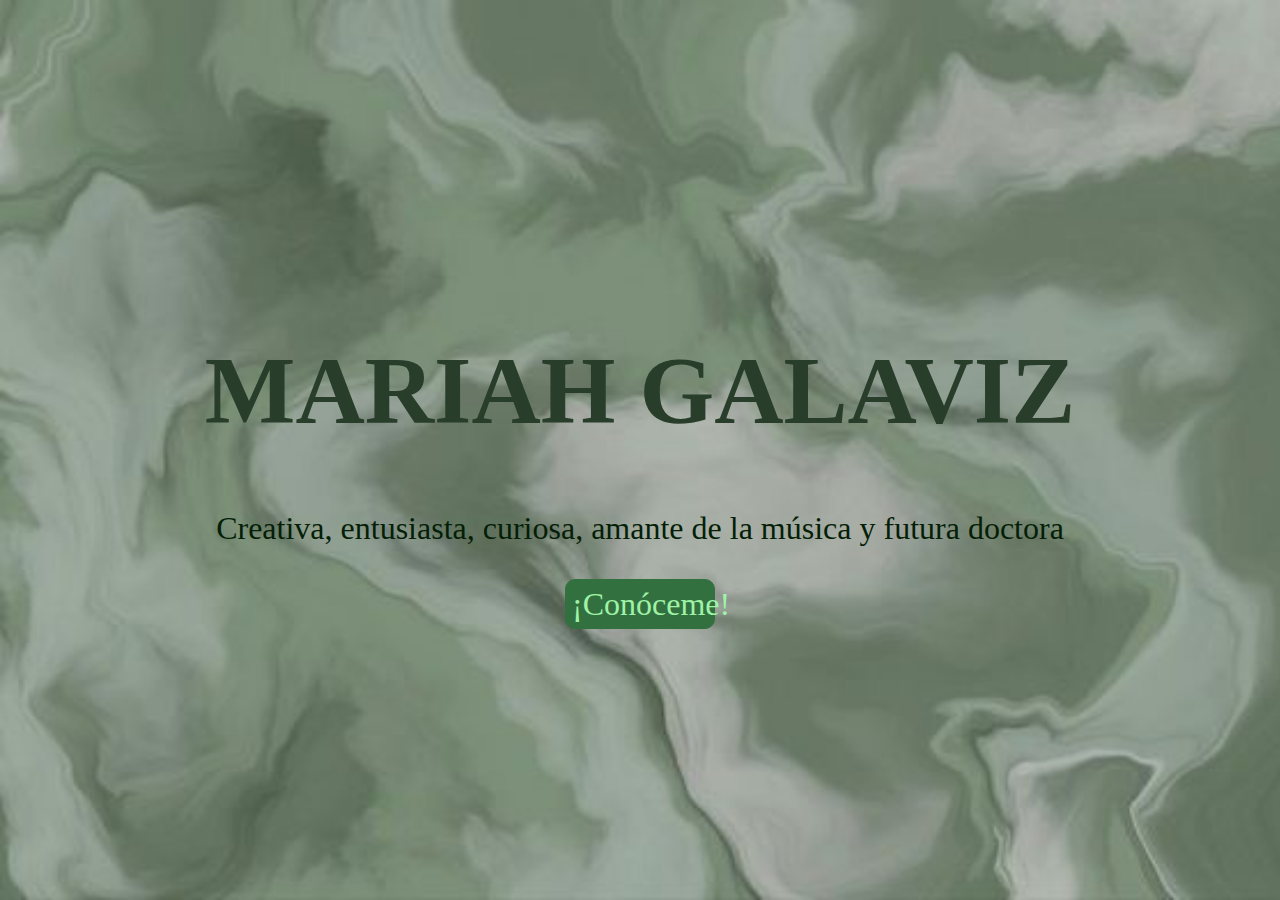
<file: index.html>
<!DOCTYPE html>
<html lang="en">
<head>
    <meta charset="UTF-8">
    <meta http-equiv="X-UA-Compatible" content="IE=edge">
    <meta name="viewport" content="width=device-width, initial-scale=1.0">
    <link rel="stylesheet" href="estilos.css">
    <title>Mariah GA | Inicio</title>
</head>
<body class="body_index">
    <div class="index">
    <h1>MARIAH GALAVIZ</h1>
    <p>Creativa, entusiasta, curiosa, amante de la música y futura doctora</p>
    <button class="index_boton"; onclick="location.href='pagnicole.html'">¡Conóceme!</button>
    </div>
</body>
</html>
</file>
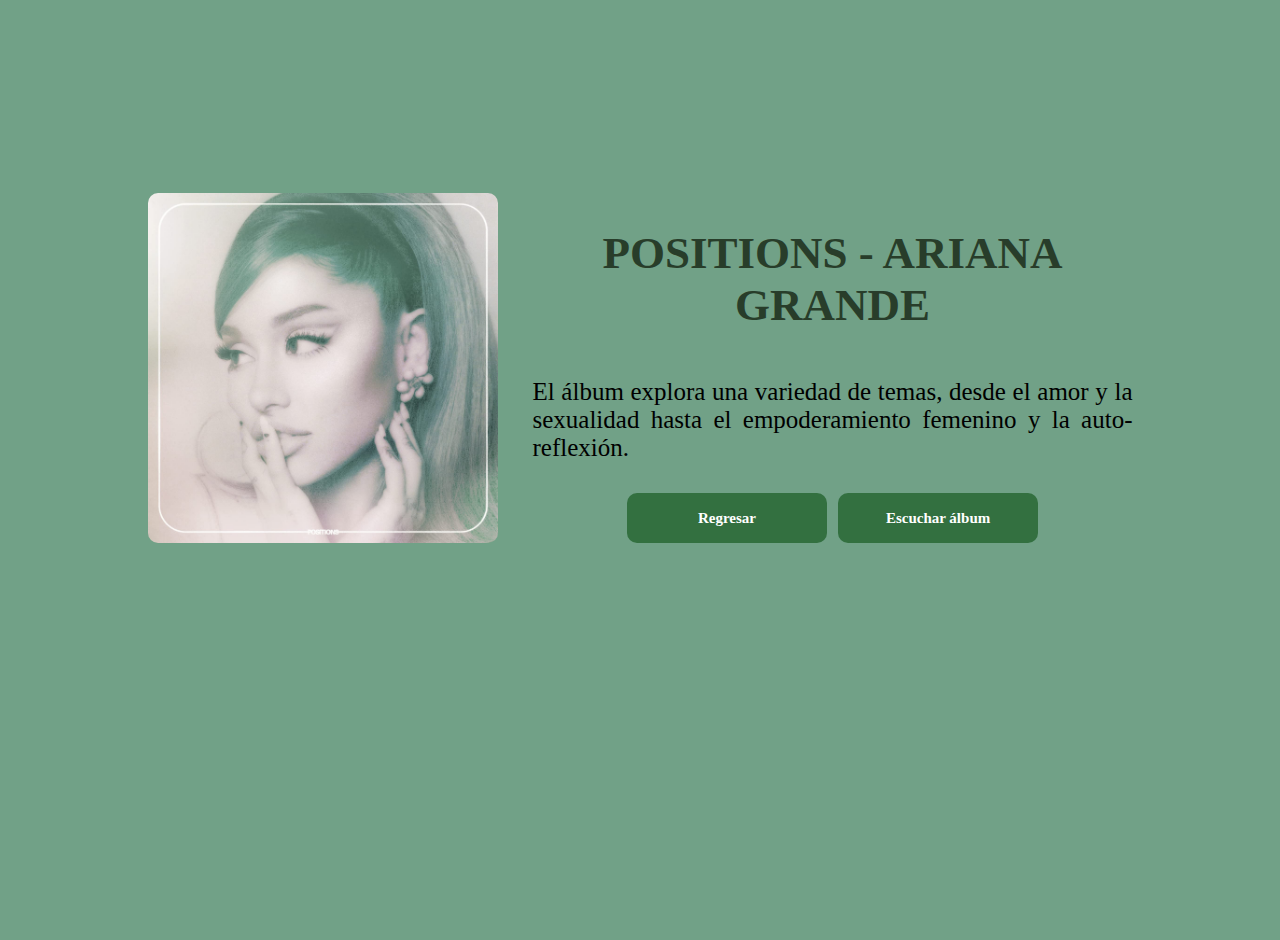
<file: ari.html>
<!DOCTYPE html>
<html lang="en">
<head>
    <meta charset="UTF-8">
    <meta http-equiv="X-UA-Compatible" content="IE=edge">
    <meta name="viewport" content="width=device-width, initial-scale=1.0">
    <link rel="stylesheet" href="estilos.css">
    <link rel="stylesheet" href="https://use.fontawesome.com/releases/v5.15.3/css/all.css" integrity="sha384-SZXxX4whJ79/gErwcOYf+zWLeJdY/qpuqC4cAa9rOGUstPomtqpuNWT9wdPEn2fk" crossorigin="anonymous">
    <link rel="preconnect" href="https://fonts.gstatic.com">
    <title>Mariah GA | ÁLBUM</title>
</head>
<body style="background-color: rgb(113, 161, 135);">
    <main class="al_main">
        <div class="al_imagen">
            <img src="p.jpg" alt="">
        </div>
        <section class="informacion_al">
            <h1>POSITIONS - ARIANA GRANDE</h1><br>
            <p>El álbum explora una variedad de temas, desde el amor y la sexualidad hasta el empoderamiento femenino y la auto-reflexión.</p>
        <div class="botonera">
            <button class="contenedor_index_boton"; onclick="location.href='pagnicole.html'">Regresar</button>
            <!-- <button>boton2</button>  -->
            <a href="https://open.spotify.com/album/3euz4vS7ezKGnNSwgyvKcd?si=_x7zmefaR1SuiW8Wsi9fCg"><button class="index_boton">Escuchar álbum</button></a>
        </div>
        </section>
</body>
</html>
</file>
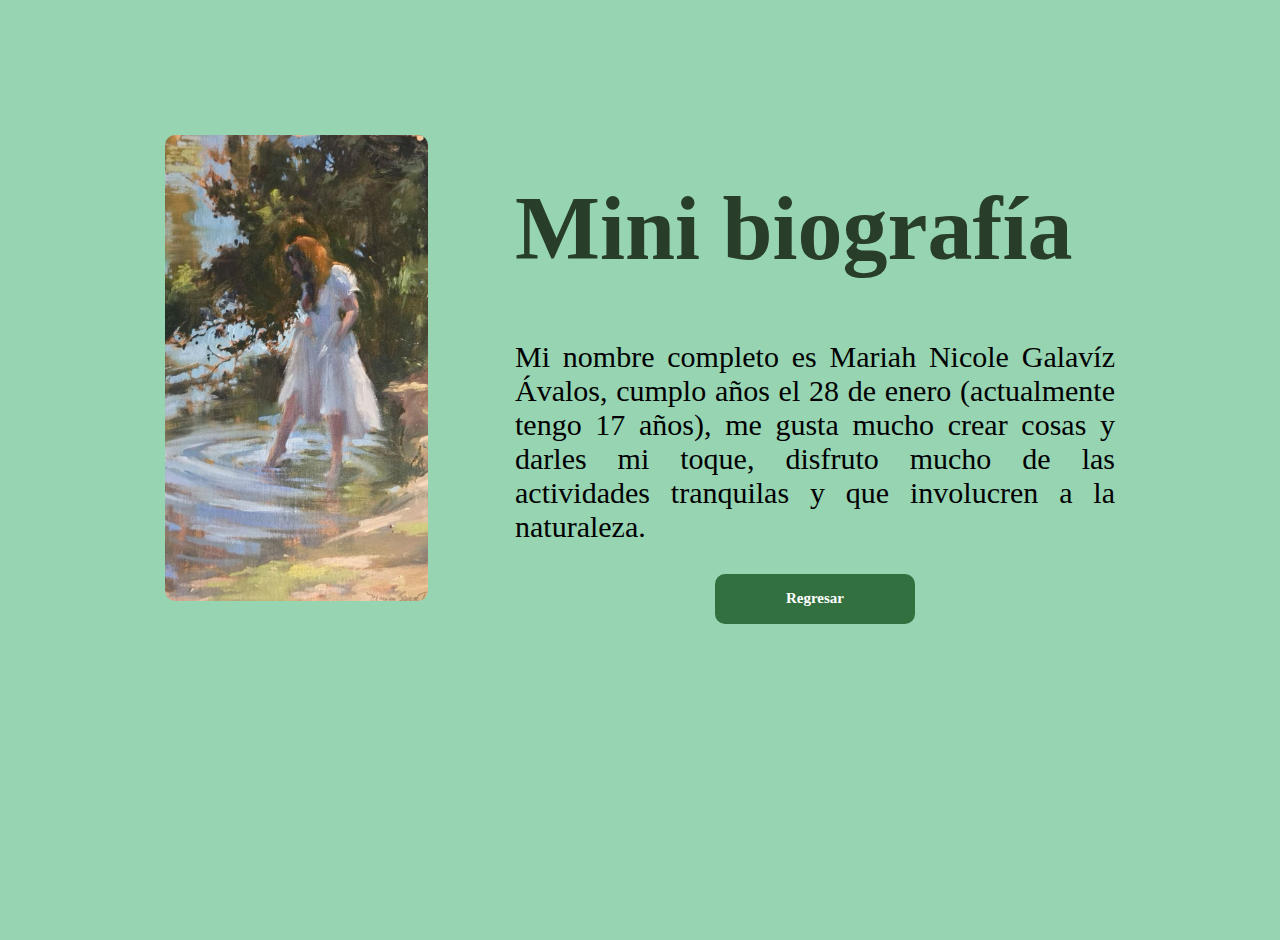
<file: bio.html>
<!DOCTYPE html>
<html lang="en">
<head>
    <meta charset="UTF-8">
    <meta http-equiv="X-UA-Compatible" content="IE=edge">
    <meta name="viewport" content="width=device-width, initial-scale=1.0">
    <link rel="stylesheet" href="estilos.css">
    <link rel="stylesheet" href="https://use.fontawesome.com/releases/v5.15.3/css/all.css" integrity="sha384-SZXxX4whJ79/gErwcOYf+zWLeJdY/qpuqC4cAa9rOGUstPomtqpuNWT9wdPEn2fk" crossorigin="anonymous">
    <link rel="preconnect" href="https://fonts.gstatic.com">
    <title>Mariah GA | Acerca de mí</title>
</head>
<body style="background-color: rgb(150, 212, 178);">
    <main class="bio_main">
        <div class="bio_imagen">
            <img src="mu.jpg" alt="">
        </div>
        <section class="informacion_bio">
            <h1>Mini biografía</h1>
            <p>Mi nombre completo es Mariah Nicole Galavíz Ávalos, cumplo años el 28 de enero (actualmente tengo 17 años), me gusta mucho crear cosas y darles mi toque, disfruto mucho de las actividades tranquilas y que involucren a la naturaleza.</p>
        <div class="botonera">
            <button class="contenedor_index_boton"; onclick="location.href='pagnicole.html'">Regresar</button>
            <!-- <button>boton2</button>  -->
        </div>
        </section>
</body>
</html>
</file>
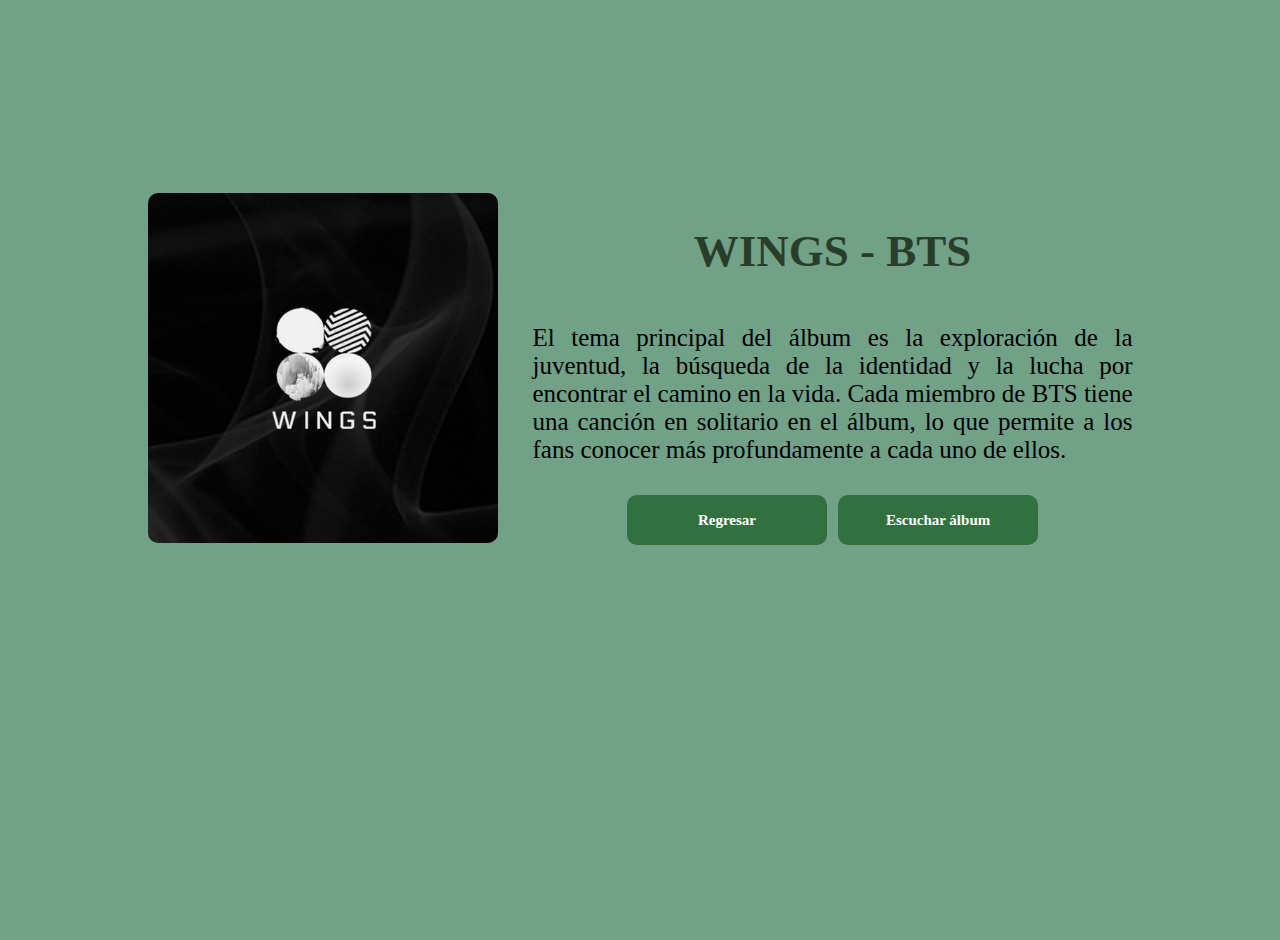
<file: bts.html>
<!DOCTYPE html>
<html lang="en">
<head>
    <meta charset="UTF-8">
    <meta http-equiv="X-UA-Compatible" content="IE=edge">
    <meta name="viewport" content="width=device-width, initial-scale=1.0">
    <link rel="stylesheet" href="estilos.css">
    <link rel="stylesheet" href="https://use.fontawesome.com/releases/v5.15.3/css/all.css" integrity="sha384-SZXxX4whJ79/gErwcOYf+zWLeJdY/qpuqC4cAa9rOGUstPomtqpuNWT9wdPEn2fk" crossorigin="anonymous">
    <link rel="preconnect" href="https://fonts.gstatic.com">
    <title>Mariah GA | ÁLBUM</title>
</head>
<body style="background-color: rgb(113, 161, 135);">
    <main class="al_main">
        <div class="al_imagen">
            <img src="w.jpg" alt="">
        </div>
        <section class="informacion_al">
            <h1>WINGS - BTS</h1><br>
            <p>El tema principal del álbum es la exploración de la juventud, la búsqueda de la identidad y la lucha por encontrar el camino en la vida. Cada miembro de BTS tiene una canción en solitario en el álbum, lo que permite a los fans conocer más profundamente a cada uno de ellos.</p>
        <div class="botonera">
            <button class="contenedor_index_boton"; onclick="location.href='pagnicole.html'">Regresar</button>
            <!-- <button>boton2</button>  -->
            <a href="https://open.spotify.com/album/1vhNGBTFoaSTLbHjPGFIlF?si=NGY3-wPxQ3mIR3GsxRBbsA"><button class="index_boton">Escuchar álbum</button></a>
        </div>
        </section>
</body>
</html>
</file>
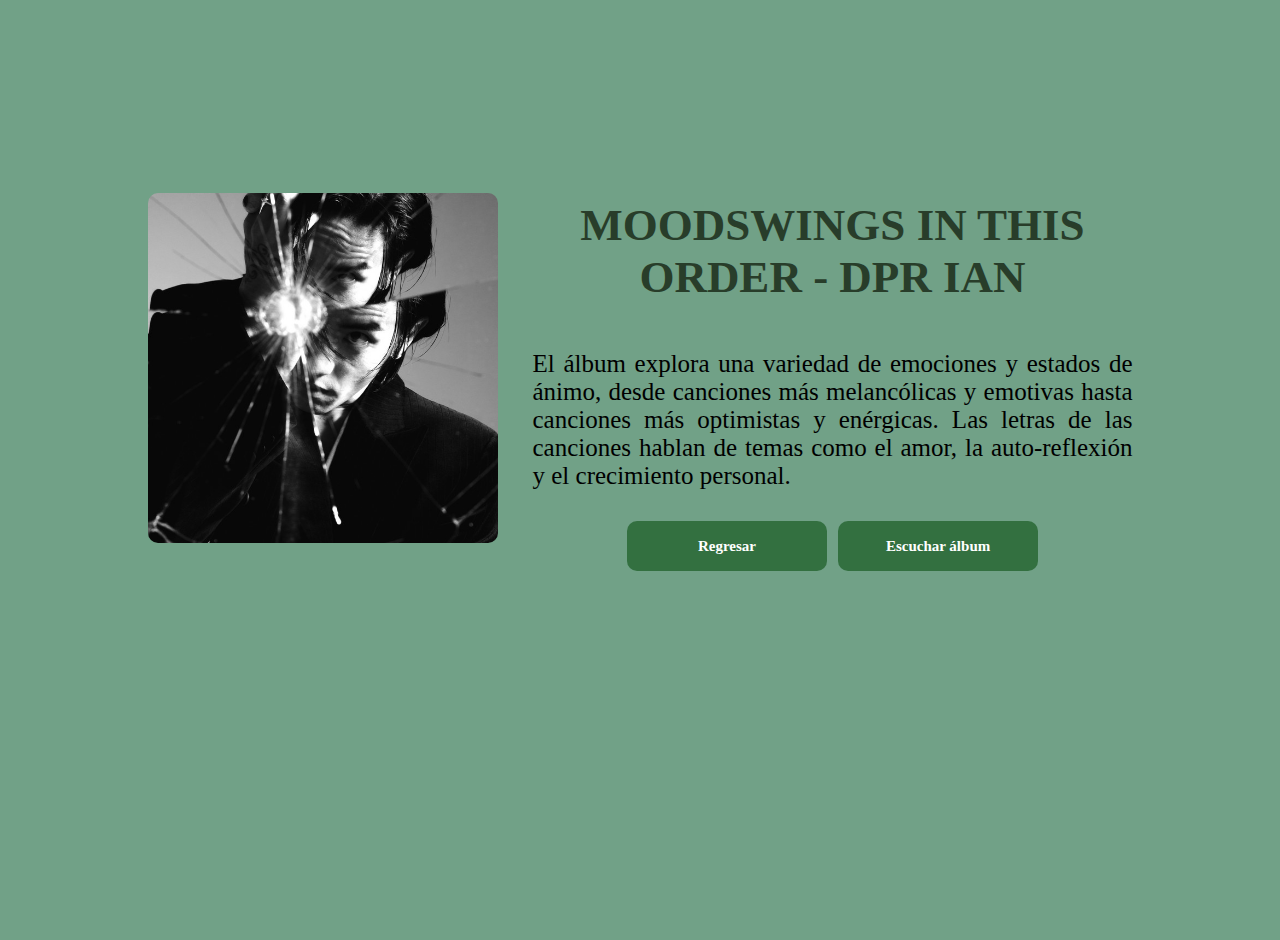
<file: dpr.html>
<!DOCTYPE html>
<html lang="en">
<head>
    <meta charset="UTF-8">
    <meta http-equiv="X-UA-Compatible" content="IE=edge">
    <meta name="viewport" content="width=device-width, initial-scale=1.0">
    <link rel="stylesheet" href="estilos.css">
    <link rel="stylesheet" href="https://use.fontawesome.com/releases/v5.15.3/css/all.css" integrity="sha384-SZXxX4whJ79/gErwcOYf+zWLeJdY/qpuqC4cAa9rOGUstPomtqpuNWT9wdPEn2fk" crossorigin="anonymous">
    <link rel="preconnect" href="https://fonts.gstatic.com">
    <title>Mariah GA | ÁLBUM</title>
</head>
<body style="background-color: rgb(113, 161, 135);">
    <main class="al_main">
        <div class="al_imagen">
            <img src="d.jpg" alt="">
        </div>
        <section class="informacion_al">
            <h1>MOODSWINGS IN THIS ORDER - DPR IAN</h1><br>
            <p>El álbum explora una variedad de emociones y estados de ánimo, desde canciones más melancólicas y emotivas hasta canciones más optimistas y enérgicas. Las letras de las canciones hablan de temas como el amor, la auto-reflexión y el crecimiento personal.</p>
        <div class="botonera">
            <button class="contenedor_index_boton"; onclick="location.href='pagnicole.html'">Regresar</button>
            <!-- <button>boton2</button>  -->
            <a href="https://open.spotify.com/album/2hPHncbZRuWiCBauEUJxyA?si=xOL6fwfxTIOl1hw8eYh67Q"><button class="index_boton">Escuchar álbum</button></a>
        </div>
        </section>
</body>
</html>
</file>
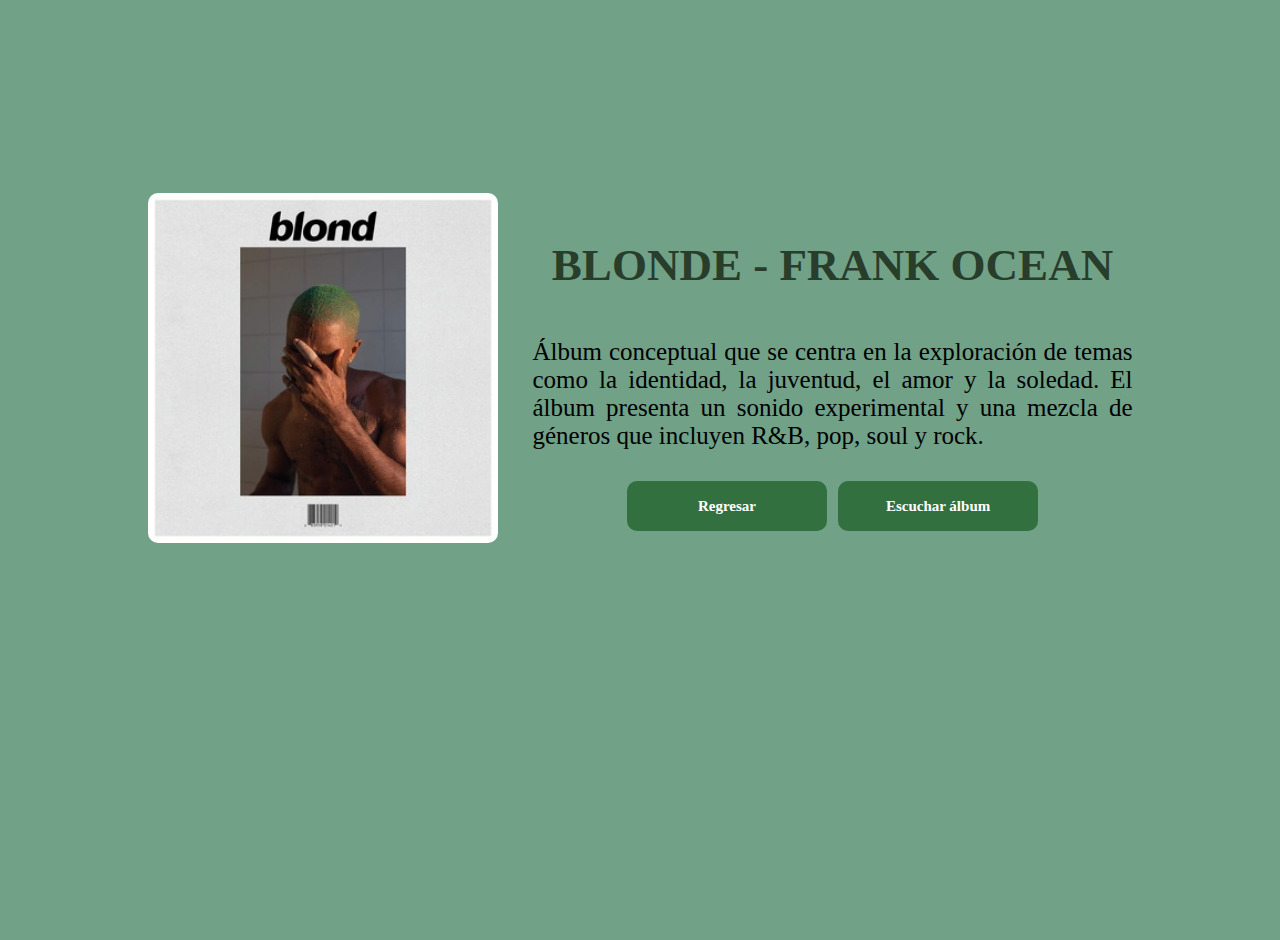
<file: fr.html>
<!DOCTYPE html>
<html lang="en">
<head>
    <meta charset="UTF-8">
    <meta http-equiv="X-UA-Compatible" content="IE=edge">
    <meta name="viewport" content="width=device-width, initial-scale=1.0">
    <link rel="stylesheet" href="estilos.css">
    <link rel="stylesheet" href="https://use.fontawesome.com/releases/v5.15.3/css/all.css" integrity="sha384-SZXxX4whJ79/gErwcOYf+zWLeJdY/qpuqC4cAa9rOGUstPomtqpuNWT9wdPEn2fk" crossorigin="anonymous">
    <link rel="preconnect" href="https://fonts.gstatic.com">
    <title>Mariah GA | ÁLBUM</title>
</head>
<body style="background-color: rgb(113, 161, 135);">
    <main class="al_main">
        <div class="al_imagen">
            <img src="b.jpeg" alt="">
        </div>
        <section class="informacion_al">
            <h1>BLONDE - FRANK OCEAN</h1><br>
            <p>Álbum conceptual que se centra en la exploración de temas como la identidad, la juventud, el amor y la soledad. El álbum presenta un sonido experimental y una mezcla de géneros que incluyen R&B, pop, soul y rock.</p>
        <div class="botonera">
            <button class="contenedor_index_boton"; onclick="location.href='pagnicole.html'">Regresar</button>
            <!-- <button>boton2</button>  -->
            <a href="https://open.spotify.com/album/3mH6qwIy9crq0I9YQbOuDf?si=p4z2kKH6QnqD0qHjbQ2U2g"><button class="index_boton">Escuchar álbum</button></a>
        </div>
        </section>
</body>
</html>
</file>
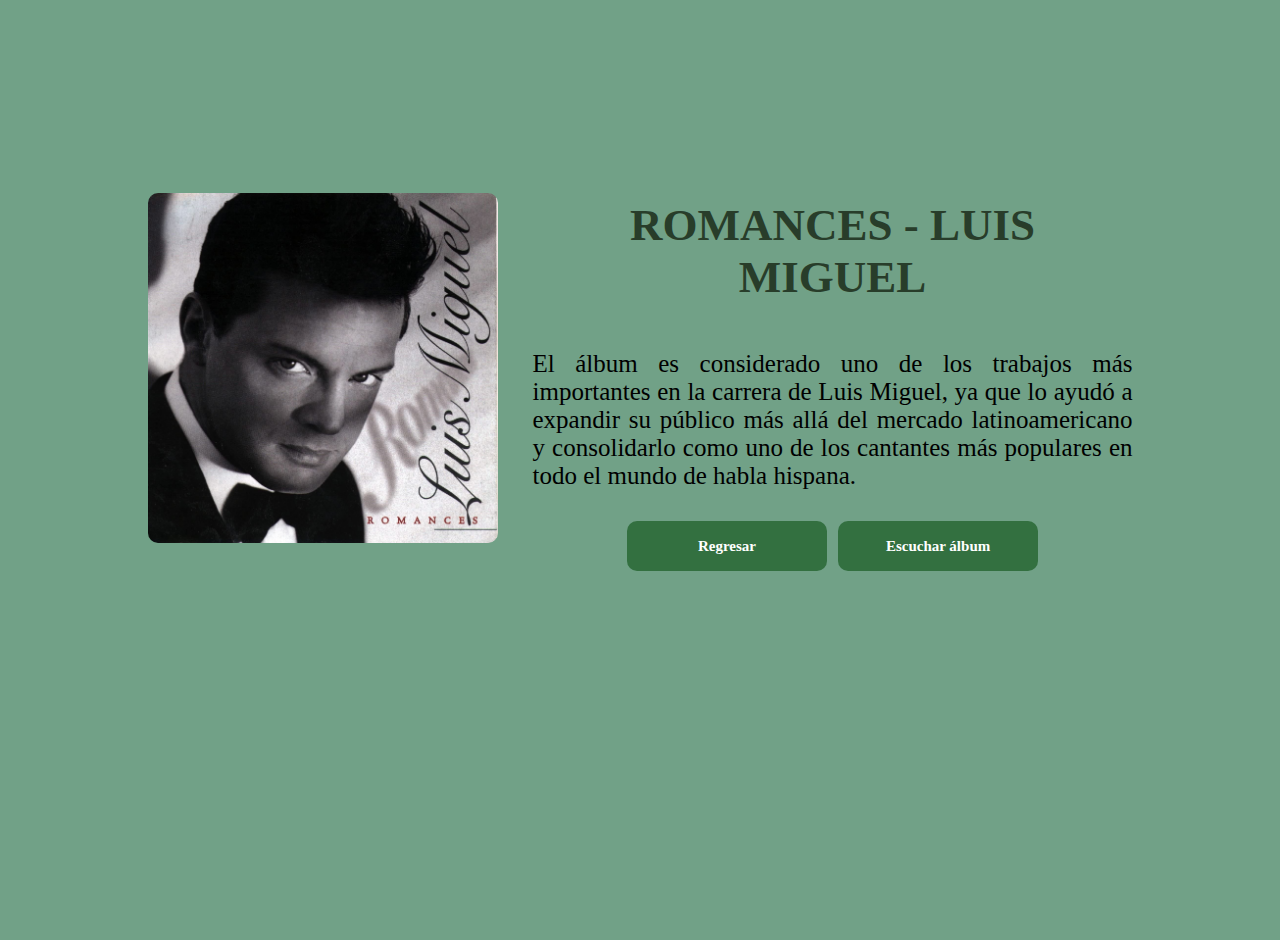
<file: lm.html>
<!DOCTYPE html>
<html lang="en">
<head>
    <meta charset="UTF-8">
    <meta http-equiv="X-UA-Compatible" content="IE=edge">
    <meta name="viewport" content="width=device-width, initial-scale=1.0">
    <link rel="stylesheet" href="estilos.css">
    <link rel="stylesheet" href="https://use.fontawesome.com/releases/v5.15.3/css/all.css" integrity="sha384-SZXxX4whJ79/gErwcOYf+zWLeJdY/qpuqC4cAa9rOGUstPomtqpuNWT9wdPEn2fk" crossorigin="anonymous">
    <link rel="preconnect" href="https://fonts.gstatic.com">
    <title>Mariah GA | ÁLBUM</title>
</head>
<body style="background-color: rgb(113, 161, 135);">
    <main class="al_main">
        <div class="al_imagen">
            <img src="r.jpg" alt="">
        </div>
        <section class="informacion_al">
            <h1>ROMANCES - LUIS MIGUEL</h1><br>
            <p>El álbum es considerado uno de los trabajos más importantes en la carrera de Luis Miguel, ya que lo ayudó a expandir su público más allá del mercado latinoamericano y consolidarlo como uno de los cantantes más populares en todo el mundo de habla hispana.</p>
        <div class="botonera">
            <button class="contenedor_index_boton"; onclick="location.href='pagnicole.html'">Regresar</button>
            <!-- <button>boton2</button>  -->
            <a href="https://open.spotify.com/album/3OdgRM6jaoh8Q1Nu3BnheU?si=DlmZCMT0Q5a1ieD6dsAUrA"><button class="index_boton">Escuchar álbum</button></a>
        </div>
        </section>
</body>
</html>
</file>
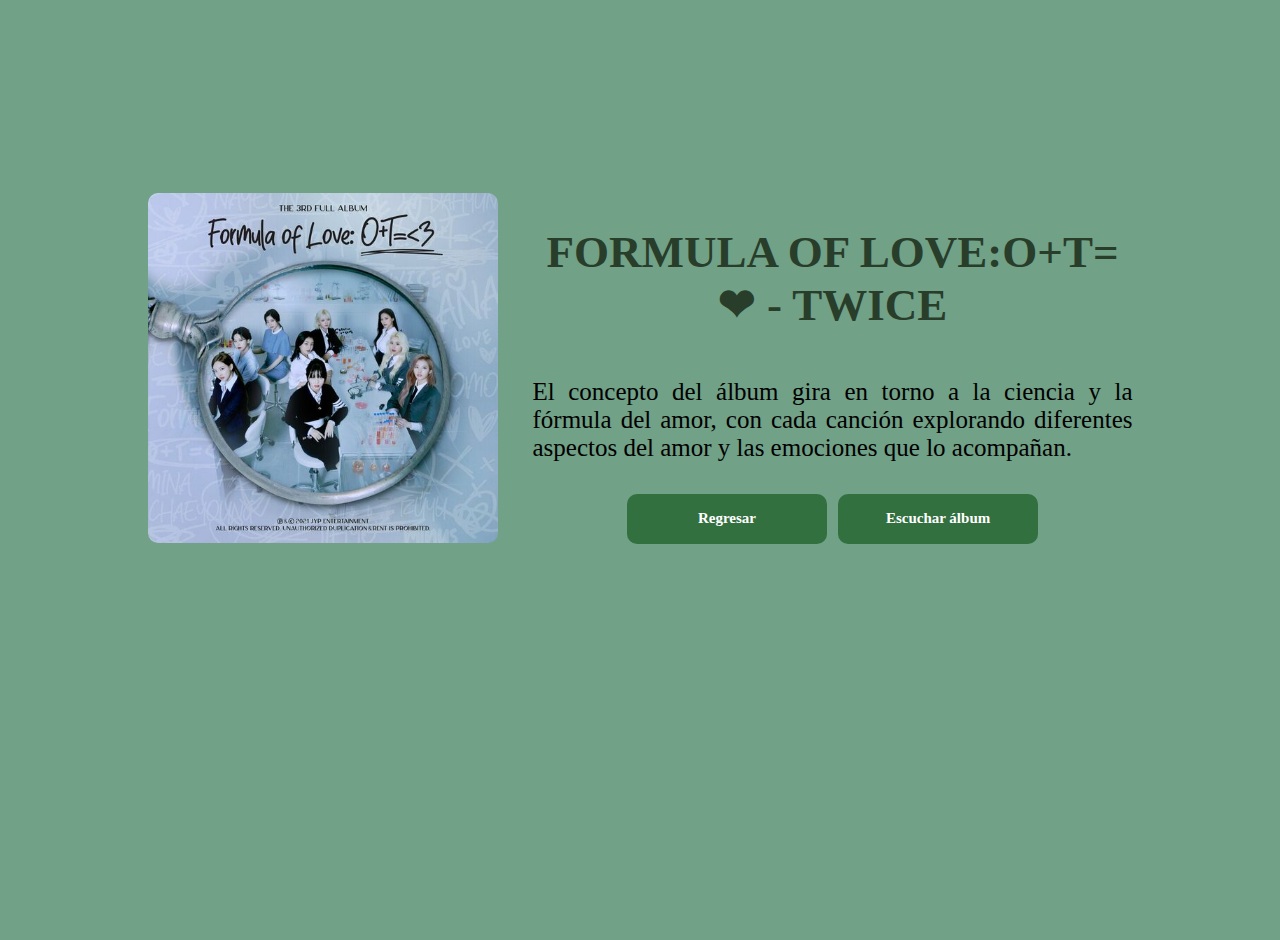
<file: tw.html>
<!DOCTYPE html>
<html lang="en">
<head>
    <meta charset="UTF-8">
    <meta http-equiv="X-UA-Compatible" content="IE=edge">
    <meta name="viewport" content="width=device-width, initial-scale=1.0">
    <link rel="stylesheet" href="estilos.css">
    <link rel="stylesheet" href="https://use.fontawesome.com/releases/v5.15.3/css/all.css" integrity="sha384-SZXxX4whJ79/gErwcOYf+zWLeJdY/qpuqC4cAa9rOGUstPomtqpuNWT9wdPEn2fk" crossorigin="anonymous">
    <link rel="preconnect" href="https://fonts.gstatic.com">
    <title>Mariah GA | ÁLBUM</title>
</head>
<body style="background-color: rgb(113, 161, 135);">
    <main class="al_main">
        <div class="al_imagen">
            <img src="t.jpg" alt="">
        </div>
        <section class="informacion_al">
            <h1>FORMULA OF LOVE:O+T=❤ - TWICE</h1><br>
            <p>El concepto del álbum gira en torno a la ciencia y la fórmula del amor, con cada canción explorando diferentes aspectos del amor y las emociones que lo acompañan. </p>
        <div class="botonera">
            <button class="contenedor_index_boton"; onclick="location.href='pagnicole.html'">Regresar</button>
            <!-- <button>boton2</button>  -->
            <a href="https://open.spotify.com/album/5052Ip89wdW8EGdpjEpNeq?si=tYIOslqvSsanKhN_U_JIgQ"><button class="index_boton">Escuchar álbum</button></a>
        </div>
        </section>
</body>
</html>
</file>
<file: estilos.css>
@import url('https://fonts.googleapis.com/css2?family=Roboto+Mono:wght@400;700&display=swap');
*{
     font-family: 'Bebas Neue', sans-serif ;
}

h1{
    color: rgb(40, 61, 42);
    font-size: 300%;
    font-family: 'Times New Roman', Times, serif;
}

.index_boton{
            background-color: #337040;
            color: rgb(159, 243, 166);
            width: 150px;
            height: 50px;
            border-radius: 10px;
            border-style: none;
            font-family:'Times New Roman', Times, serif;
            font-size: 100%;
            border: 1px solid #337040;
}

.index{
    font-size: 2m;
    text-align: center;
    font-family: serif;
}

.body_index{
    /*background-color: rgb(99, 71, 252);*/
    background-image: url(o.jpg);
    background-repeat: no-repeat;
    background-size: cover;
    height: 100vh;
    display: flex;
    justify-content: center;
    align-items: center;
    margin: 100;
    color: rgb(4, 31, 6);
    font-size: 200%;
}

body{
    margin: 0;

}

h2, h3, h4,h5, h6{
    font-family: 'Bebas Neue';

}

p{
    font-family: 'Times New Roman', Times, serif;
}
.encabezado-redes-sociales{
    background-color:#105c4c;
    height:50px;
    color: whitesmoke;
    display:flex;
    justify-content: center;
    align-items: center;
}

.encabezado-redes-sociales i{
    color:whitesmoke;
}

.encabezado-redes-sociales a{
    margin-right: 25px;
}

nav{
    height: 30px;
    background-color:rgb(110, 192, 147);
    display:flex;
    justify-content: space-around;
    align-items:center;
    font-family:'Roboto Mono', sans-serif;
    font-weight: bolder;
    color:#105c49;
}

nav .nav-imagen-logo img{
    height:25px;
}

nav .nav-menu ul{
    display:flex;
    list-style-type: none; /*quitar las viñetas*/
}

nav .nav-menu-ul li{
    margin-right:20px;
}

nav .nav-menu a{
    text-decoration: none;
    color:#155a66;
    font-family: 'Times New Roman', Times, serif;
    font-size: 18px;
}

.main{
    /* border: 5px solid red; */
    height: 100vh;
    background-image: url("programming.png");
    background-position: center;
    background-size: cover;
    background-repeat: no-repeat;
    display:flex;
    align-items: center; /*centrar verticalmente*/
    justify-content: center; /*centrar horizontalmente*/

}
/* kljbdsafvljibasvfl*/
.main-section{
    color:white;
    text-align: center;
}

.main-section h1{
    font-size:120px;
    margin-bottom: 0;
    font-family: 'Bebas Neue';
}

.main-section p{
    font-size: 20px;
    margin-top: 0;
    font-family: 'Roboto Mono';

}

.main-section button{
    background-color:#10505c;
    width: 200px;
    height: 50px;
    color: white;
    font-family: 'Roboto Mono';
    font-size: 15px;
    border: none;
    border-radius: 10px;
    font-weight: bold;
    cursor: pointer;

}

.footer{
    height:60px;
    background-image: linear-gradient(#295c30, #20432f);
    display: flex;
    justify-content: center;
    align-items: center;
    color: white;
    font-family: 'Roboto Mono'; 
}


.albums_main{
    height:60vh;
    display:flex;
    justify-content: center;
    align-items: center;
    /* margin-top:50px; */
    margin-bottom: 100px;
}

.albums_imagen{
    width: 600px;
}

.albums_imagen img{
    width:90%;
    border-radius: 10px;
}

.albums_grid{
    display: flex;
    justify-content: center;
    align-items: center;
    margin: 50px 0;
}

.albums {
    width: 25%;
    border: 3px solid #a4a6a77c;
    border-radius: 10px;
    text-align: center;
    margin: 0 30px;
    padding: 1%;
}

.albums h3{
    font-size: 2rem;
    margin-bottom: 0;
}

.albums p{
    margin-top: 0;
}

.albums img{
    height: 200px;
    width: 200px;
}

.bio_main{
    height:60vh;
    display:flex;
    justify-content: center;
    align-items: center;
    /* margin-top:50px; */
    margin-bottom: 300px;
    margin-top: 100px;
}

.bio_imagen{
    width: 350px;
}

.bio_imagen img{
    width:75%;
    border-radius: 10px;
}

.informacion{
    width:600px;
    font-family: 'Roboto';
    font-size: 25px;
    text-align: justify;
    /* margin-left: 50px */
}

.informacion_bio{
    width:600px;
    font-family: 'Roboto';
    font-size: 30px;
    text-align: justify;
    /* margin-left: 50px */
}

.informacion h1{
    font-family: 'Bebas Neue';
    font-size: 60px;
    margin-bottom:0;
}
.informacion p{
    margin-top: 0;
}

.botonera{
    text-align: center;
}

.botonera button{
    background-color:#337040;
    width: 200px;
    height: 50px;
    color: white;
    font-family:'Times New Roman', Times, serif;
    font-size: 15px;
    border: none;
    border-radius: 10px;
    font-weight: bold;
}

.botonera button:focus{
    background-color:#27c2dd;
}

.blog-titulo{
    text-align:center;
    /* margin-top:100px; */
    margin: 100px 0;

}

.blog-titulo h1{
    font-family: 'Bebas Neue', sans-serif;
    font-size: 100px;
    margin: 0;
}

.blog-titulo p{
    font-family: 'Roboto Mono', 'Roboto';
    margin:0;
}

.blog-cuerpo{
    display:flex;
    justify-content: center;
    align-items: center;
}

.blog-contenido{
    width: 30%;
    padding: 30px;
}

.blog-contenido p{
    text-align: justify;
}


.blog-imagen{
    width: 30%;
}

.blog-imagen img{
    width:100%;
    border-radius:30px;
}

.blog-autor{
    width:60%;
    margin: 50px auto;
    display: flex;
    align-items: center;
    justify-content: flex-start;
}
.blog-autor h3{
    font-size:30px;
    margin:0;
}

.blog-autor p{
    margin:0;
}

.autor-imagen{
    width: 100px;
    height: 100px;    
    margin: 20px;
}

.autor-imagen img{
    width:100%;
    border-radius: 100%;

}

.contacto{
    height: 80vh;
    display: flex;
    justify-content:center;
    align-items: center;
}
.contacto-card{
    text-align: center;
}

.contacto-imagen{
    width: 300px;
    height: 300px;
    
}

.contacto-imagen img{
    width:100%;
    
}





.al_main{
    height:60vh;
    display:flex;
    justify-content: center;
    align-items: center;
    /* margin-top:50px; */
    margin-bottom: 300px;
    margin-top: 100px;
}

.al_imagen{
    width: 350px;
    margin-right: 35px;
}

.al_imagen img{
    width:100%;
    border-radius: 10px;
}

.informacion_al{
    width:600px;
    font-family: 'Roboto';
    font-size: 40px;
    text-align: justify;
    /* margin-left: 50px */
}

.informacion_al h1{
    font-family: 'Bebas Neue';
    font-size: 45px;
    margin-bottom:0;
    text-align: center;
}
.informacion_al p{
    margin-top: 0;
    text-align: justify;
    font-size: 25px;
}
</file>
